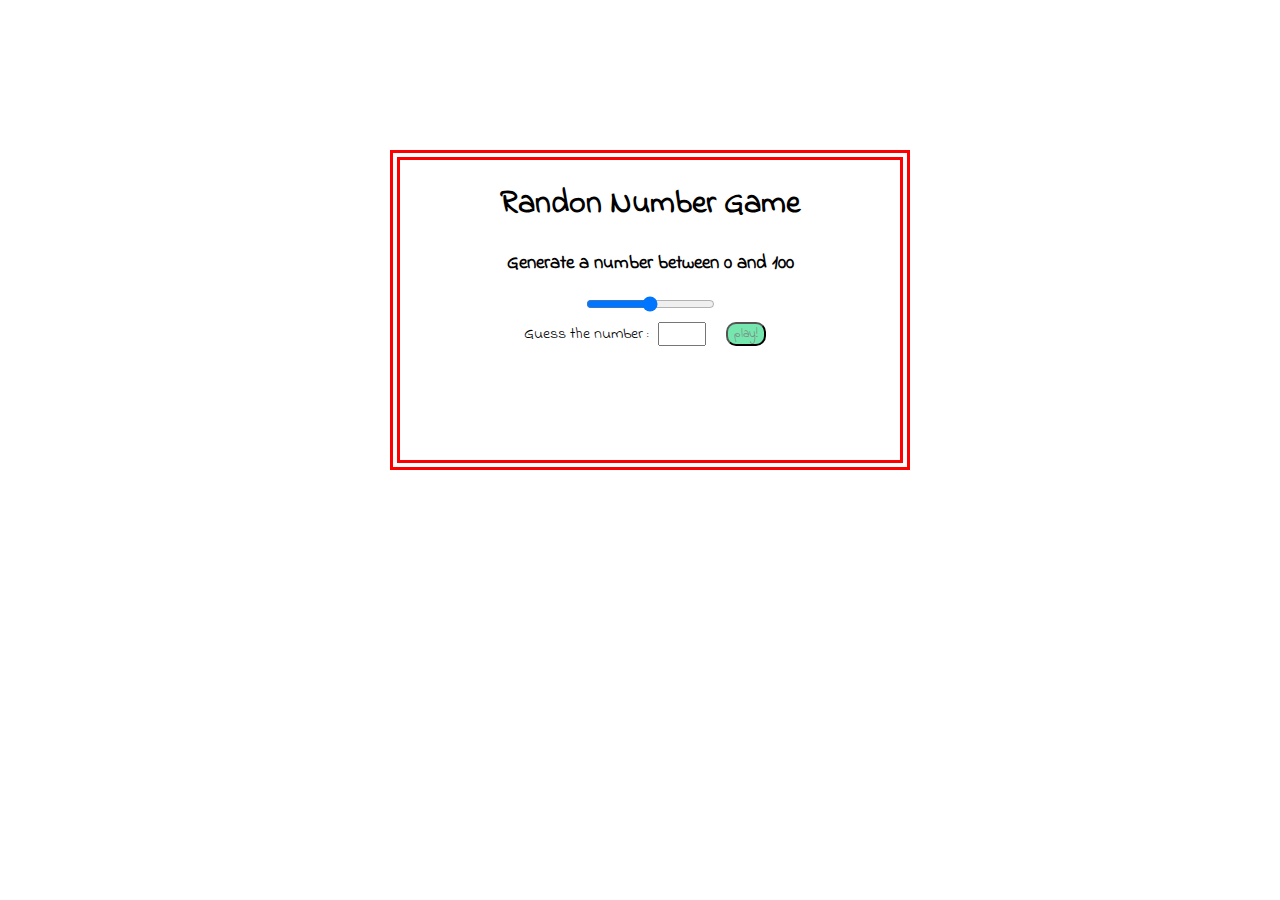
<file: challenge_day10/index.html>
<!DOCTYPE html>
<html lang="en">
  <head>
    <meta charset="UTF-8" />
    <meta name="viewport" content="width=device-width, initial-scale=1.0" />
    <link rel="stylesheet" href="src/styles.css" />
    <title>challenge10</title>
  </head>
  <body>
    <div class="outline">
      <h1>Randon Number Game</h1>
      <form onchange="getComNum()" oninput="getRange()">
        <h3>Generate a number between 0 and 100</h3>
        <div class="range">
          <input type="range" min="0" max="200" id="range" />
        </div>
      </form>
      <form class="input">
        <label>Guess the number : </label>
        <input type="number" id="userNum" />
        <input type="button" value="play!" onclick="results(), getUserNum()" />
      </form>
      <div class="result">
        <div class="contain">
          <span class="span1"></span>
          <span class="userNumContainer"></span>
          <span class="span2"></span>
          <span class="comNumContainer"></span>
        </div>
        <div class="winner"></div>
      </div>
    </div>
    <script src="src/index.js"></script>
  </body>
</html>
</file>
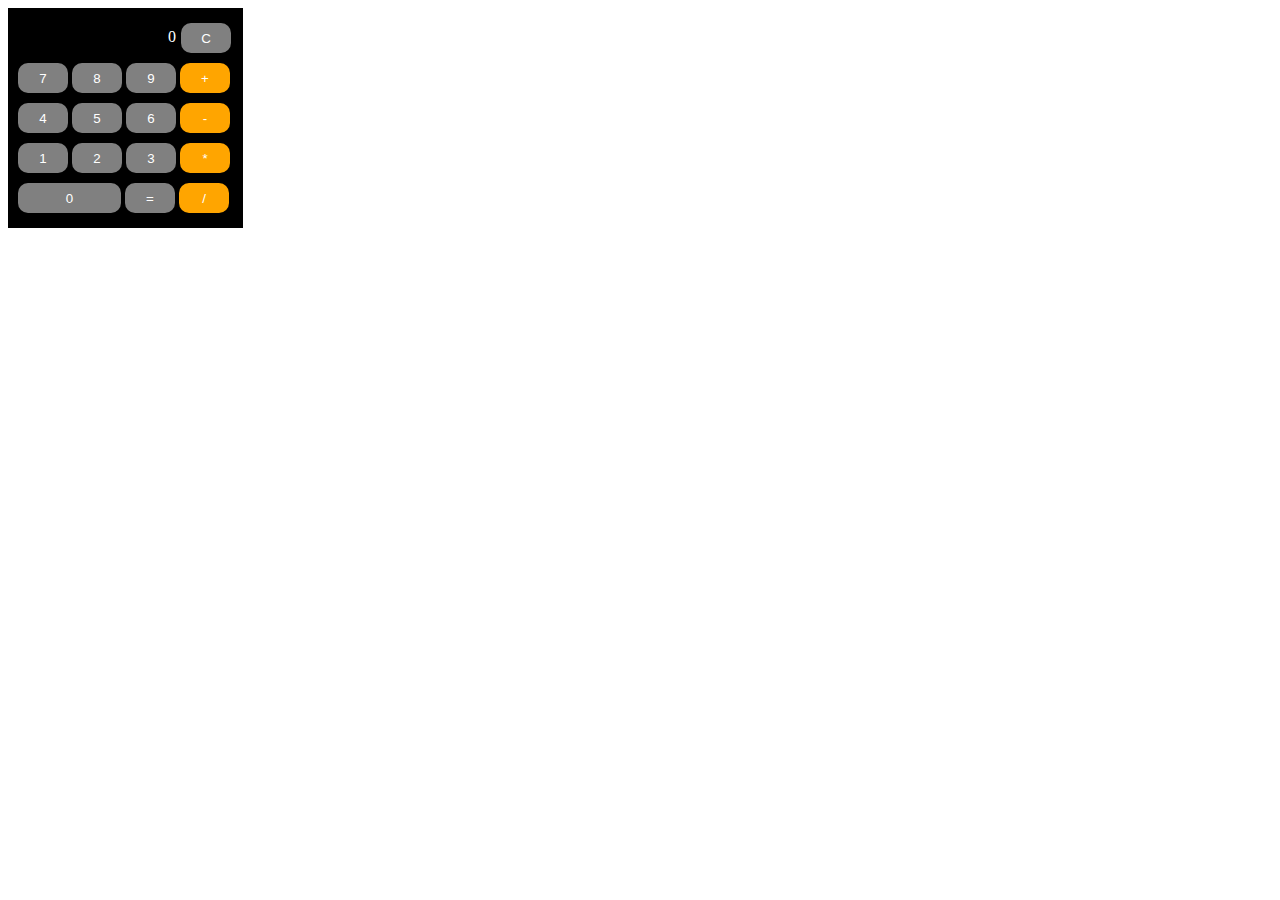
<file: challenge_day11_12/index.html>
<!DOCTYPE html>
<html lang="en">
  <head>
    <meta charset="UTF-8" />
    <meta name="viewport" content="width=device-width, initial-scale=1.0" />
    <link rel="stylesheet" href="styles.css" />
    <title>Document</title>
  </head>
  <body>
    <div class="outline">
      <div class="line1">
        <div class="screen">0</div>
        <button onclick="del()">C</button>
      </div>
      <div class="line2">
        <button onclick="inputNum(this.innerText)">7</button>
        <button onclick="inputNum(this.innerText)">8</button>
        <button onclick="inputNum(this.innerText)">9</button>
        <button class="operator" onclick="operation(this.innerText)">+</button>
      </div>
      <div class="line3">
        <button onclick="inputNum(this.innerText)">4</button>
        <button onclick="inputNum(this.innerText)">5</button>
        <button onclick="inputNum(this.innerText)">6</button>
        <button class="operator" onclick="operation(this.innerText)">-</button>
      </div>
      <div class="line4">
        <button onclick="inputNum(this.innerText)">1</button>
        <button onclick="inputNum(this.innerText)">2</button>
        <button onclick="inputNum(this.innerText)">3</button>
        <button class="operator" onclick="operation(this.innerText)">*</button>
      </div>
      <div class="line5">
        <button id="btn0" onclick="inputNum(this.innerText)">0</button>
        <button onclick="enter()">=</button>
        <button class="operator" onclick="operation(this.innerText)">/</button>
      </div>
    </div>
    <script src="index.js"></script>
  </body>
</html>
</file>
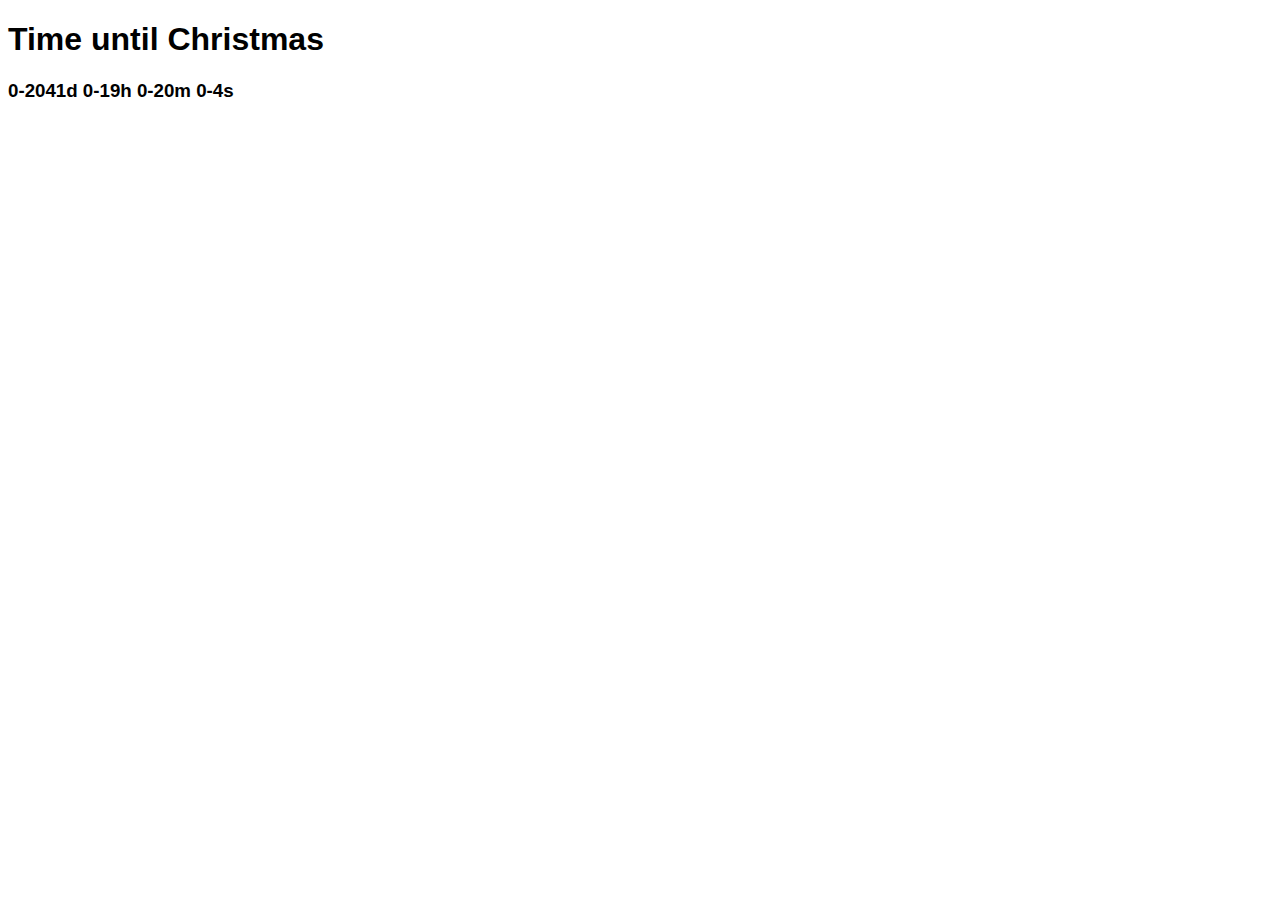
<file: challenge_day5/index.html>
<!DOCTYPE html>
<html>
  <head>
    <link rel="stylesheet" href="src/styles.css" />
    <title>Parcel Sandbox</title>
    <meta charset="UTF-8" />
  </head>

  <body>
    <h1>Time until Christmas</h1>
    <div class="js-clock">
      <h3>00d 00h 00m 00s</h3>
    </div>
    <script src="src/index.js"></script>
  </body>
</html>
</file>
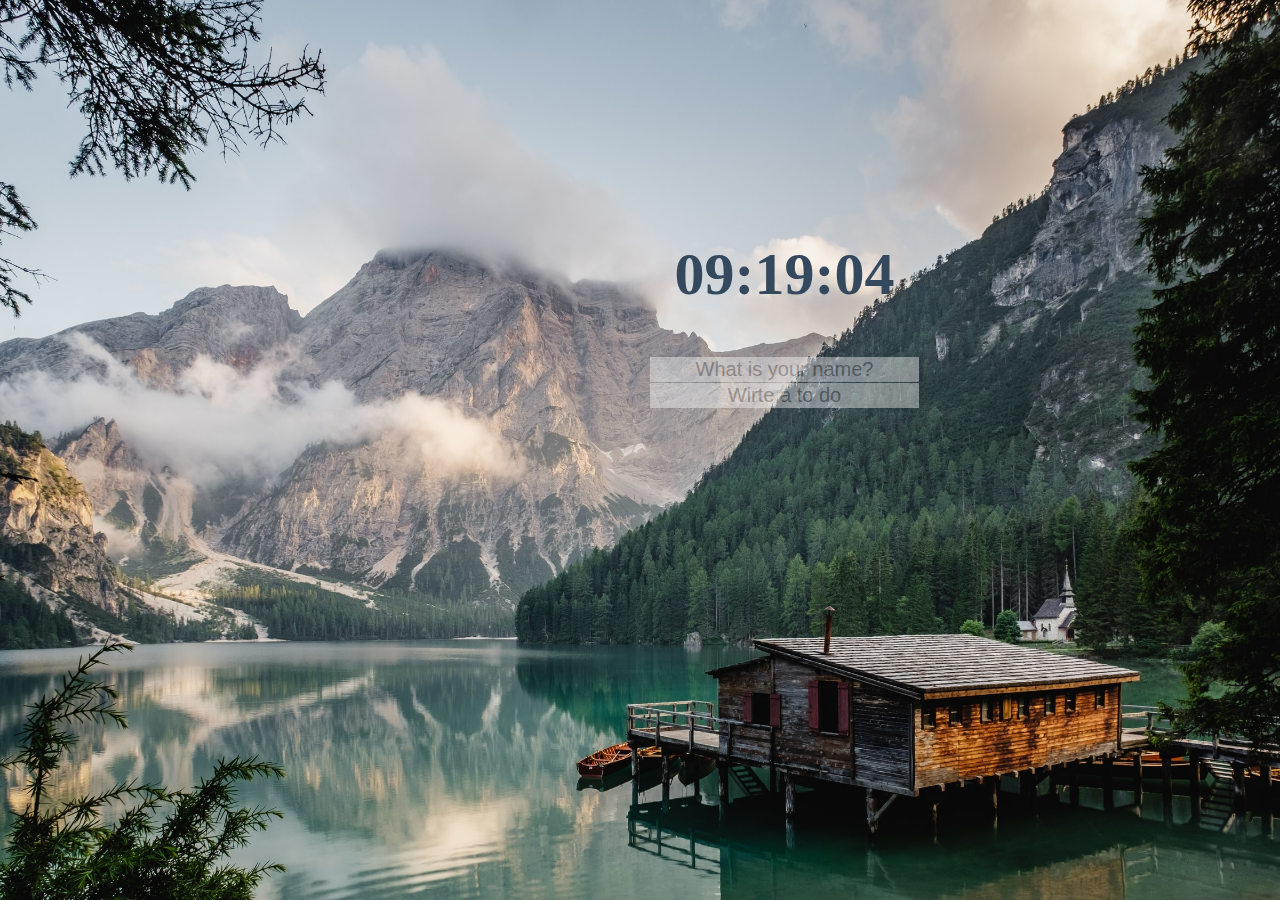
<file: momentum/index.html>
<!DOCTYPE html>
<html>
  <head>
    <title>Something</title>
    <meta charset="utf-8" />
    <link rel="stylesheet" href="index.css" />
  </head>

  <body>
    <div class="middle">
      <div class="js-clock">
        <h1>00:00</h1>
      </div>
      <form class="js-form form">
        <input type"text" placeholder="What is your name?">
      </form>
      <h4 class="js-greetings greetings"></h4>
      <form class="js-toDoForm">
        <input type="text" placeholder="Wirte a to do" />
      </form>
      <ul class="js-toDoList"></ul>
    </div>
    <div class="js-weather"></div>
    <script src="clock.js"></script>
    <script src="greeting.js"></script>
    <script src="todo.js"></script>
    <script src="bg.js"></script>
    <script src="weather.js"></script>
  </body>
</html>
</file>
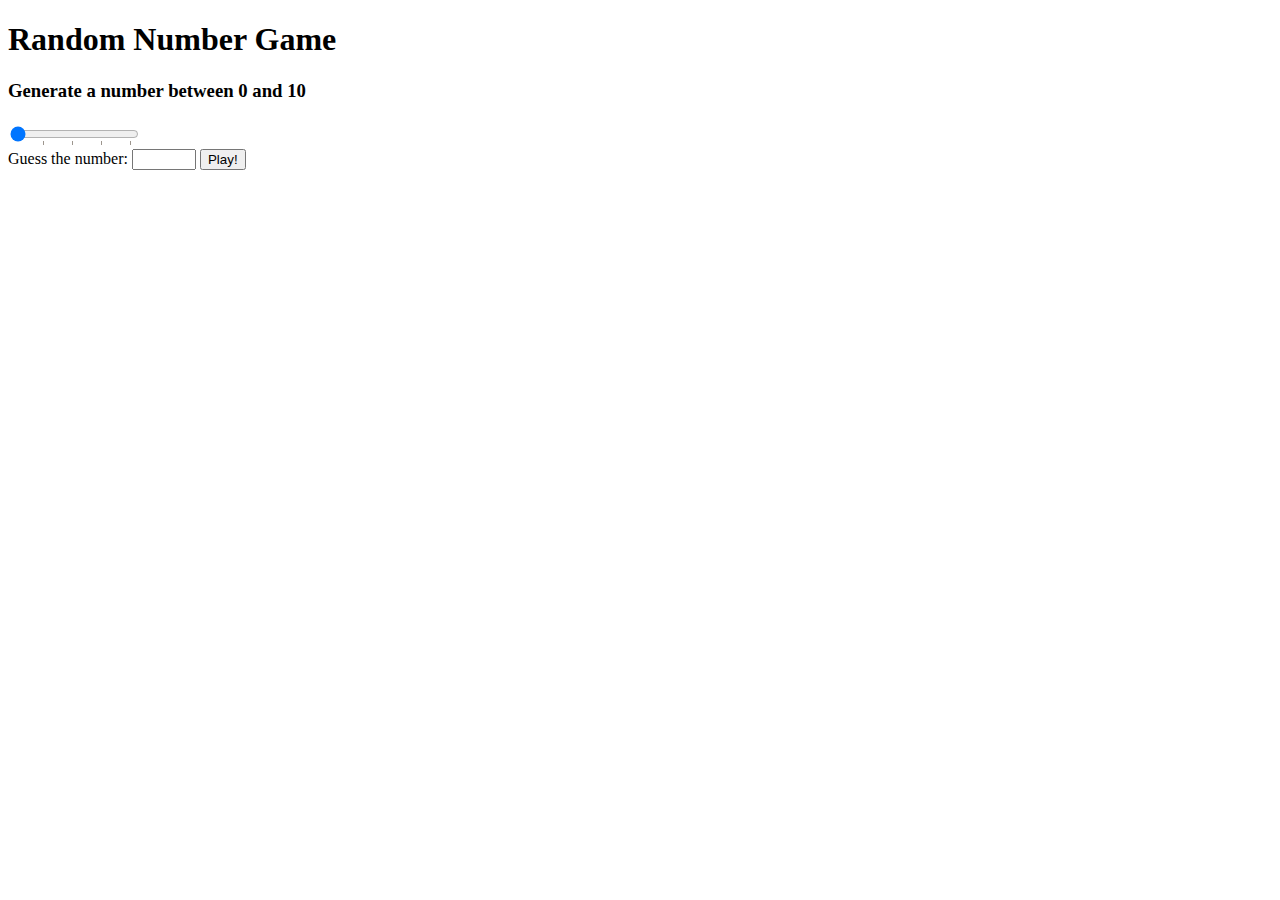
<file: challenge_day10/answer/index.html>
<!DOCTYPE html>
<html>
  <head>
    <title>Parcel Sandbox</title>
    <meta charset="UTF-8" />
  </head>

  <body>
    <h1>Random Number Game</h1>
    <div>
      <h3 class="js-title">Generate a number between 0 and <span>10</span></h3>
      <datalist id="number">
        <option value="50"></option>
        <option value="100"></option>
        <option value="150"></option>
        <option value="200"></option>
      </datalist>
      <input
        list="number"
        id="js-range"
        type="range"
        min="5"
        max="200"
        value="5"
        step="5"
      />
    </div>
    <form id="js-guess">
      <label>Guess the number:</label>
      <input type="number" max="200" min="5" />
      <button>Play!</button>
    </form>
    <div id="js-result">
      <span></span>
    </div>
    <script src="src/index.js"></script>
  </body>
</html>
</file>
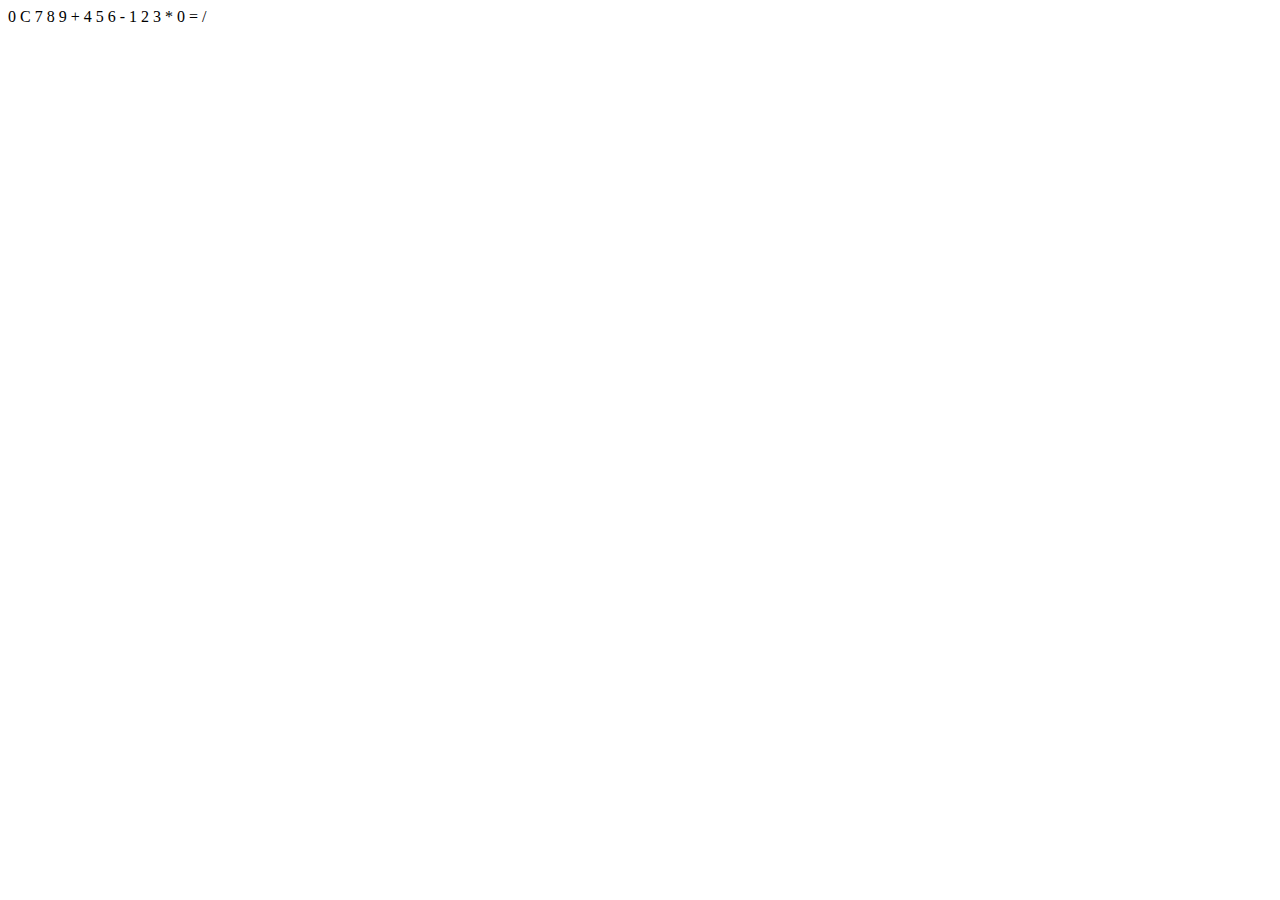
<file: challenge_day11_12/answer/index.html>
<!DOCTYPE html>
<html>
  <head>
    <title>Parcel Sandbox</title>
    <meta charset="UTF-8" />
  </head>

  <body>
    <span class="js-result result">0</span>
    <span class="js-reset reset">C</span>
    <span class="js-number">7</span>
    <span class="js-number">8</span>
    <span class="js-number">9</span>
    <span class="js-operation operation">+</span>
    <span class="js-number">4</span>
    <span class="js-number">5</span>
    <span class="js-number">6</span>
    <span class="js-operation operation">-</span>
    <span class="js-number">1</span>
    <span class="js-number">2</span>
    <span class="js-number">3</span>
    <span class="js-operation operation">*</span>
    <span class="js-number zero">0</span>
    <span class="js-equals">=</span>
    <span class="js-operation operation">/</span>
    <script src="src/index.js"></script>
  </body>
</html>
</file>
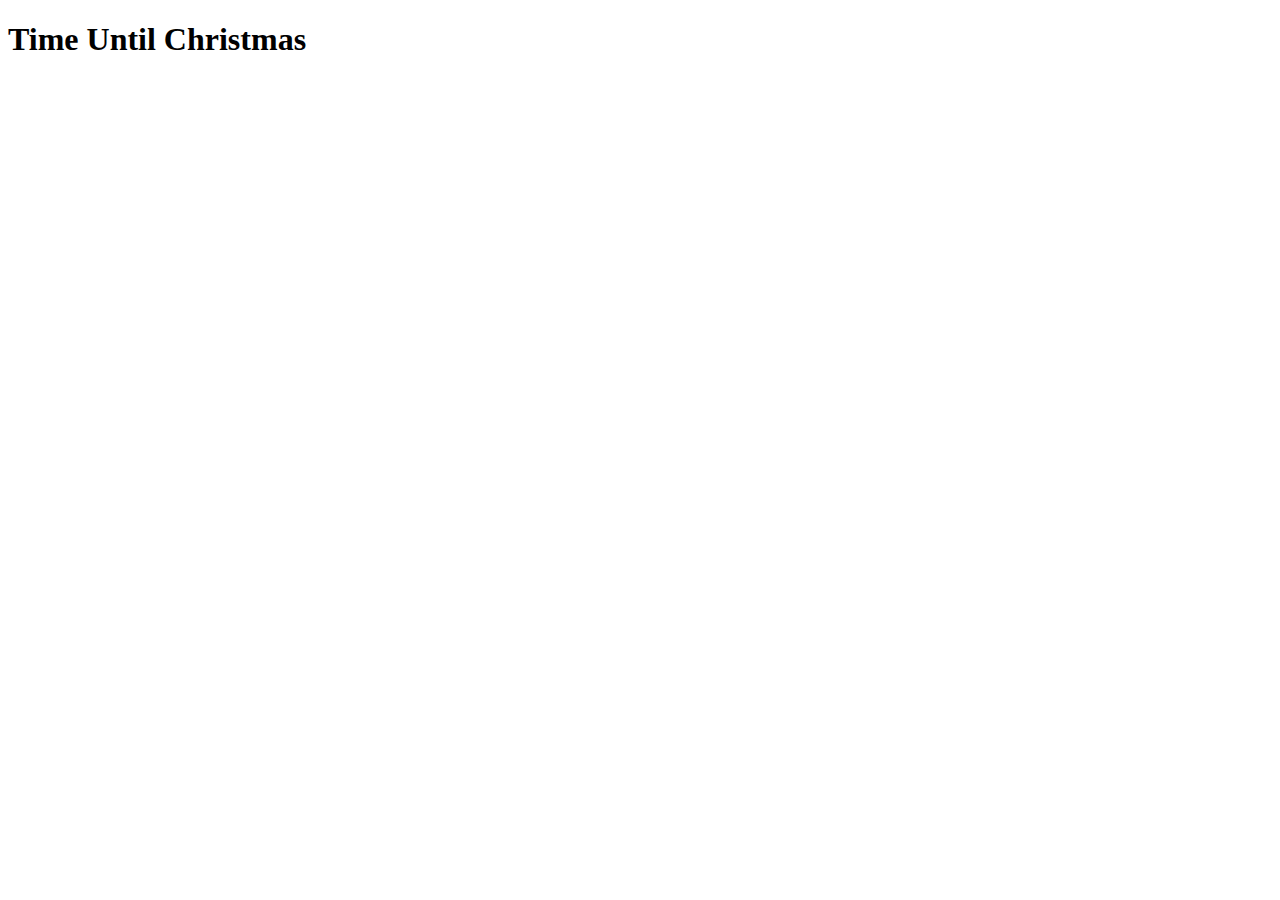
<file: challenge_day5/answer/index.html>
<!DOCTYPE html>
<html>
  <head>
    <title>Parcel Sandbox</title>
    <meta charset="UTF-8" />
  </head>
  <body>
    <h1>Time Until Christmas</h1>
    <h2 class="js-clock"></h2>
    <script src="src/index.js"></script>
  </body>
</html>
</file>
<file: challenge_day10/src/styles.css>
@import url("https://fonts.googleapis.com/css2?family=Indie+Flower&display=swap");

body {
  font-family: "Indie Flower", cursive;
}

.outline {
  position: relative;
  left: 50%;
  top: 50%;
  margin-left: -250px;
  margin-top: 150px;
  width: 500px;
  height: 300px;
  border: 10px double red;
}
.result {
  justify-items: center;
  margin-top: 20px;
}
h1,
h3,
.winner {
  text-align: center;
}
.contain,
.input,
.range {
  display: flex;
  justify-content: center;
}
.range {
  margin-bottom: 10px;
}
input {
  margin: 0px 10px;
}
#userNum {
  width: 40px;
}
.winner {
  font-weight: 600;
  display: block;
}
input[type="button"] {
  background-color: #75e7ae;
  color: gray;
  border-radius: 10px;
  font-family: "Indie Flower", cursive;
  font-size: 12px;
  outline: none;
}
</file>
<file: challenge_day11_12/styles.css>
.outline {
  background-color: black;
  box-sizing: border-box;
  padding: 10px;
  width: 235px;
}
.screen {
  width: 163px;
  height: 30px;
  text-align: end;
  box-sizing: border-box;
  padding: 5px;
  color: white;
  margin: 5px 0px;
}
.line1 {
  display: flex;
}
#btn0 {
  width: 103px;
}
button {
  width: 50px;
  height: 30px;
  border-radius: 10px;
  border: none;
  background-color: grey;
  color: white;
  margin: 5px 0px;
}
.operator {
  background-color: orange;
}
</file>
<file: challenge_day5/src/styles.css>
body {
  font-family: sans-serif;
}
</file>
<file: momentum/index.css>
body {
  background-color: #2c3e50;
}
.middle {
  position: absolute;
  top: 200px;
  left: 650px;
}

h1 {
  color: #34495e;
  transition: color 0.5s ease-in-out;
  font-size: 60px;
  text-align: center;
}
.btn {
  cursor: pointer;
}
.clicked {
  color: #7f8c8d;
}

.form,
.greetings {
  display: none;
  font-size: 30px;
}
.showing {
  display: block;
}

.bgImage {
  position: absolute;
  top: 0;
  left: 0;
  width: 100%;
  height: 100%;
  z-index: -1;
  animation: fadeIn 0.5s linear;
}

@keyframes fadeIn {
  from {
    opacity: 0;
  }
  to {
    opacity: 1;
  }
}

input {
  background: white;
  opacity: 0.4;
  border: none;
  font-size: 20px;
  text-align: center;
}
button {
  background: none;
  border: none;
}
li {
  list-style: none;
  font-size: 20px;
}

.js-weather {
  font-size: 20px;
  text-align: center;
  position: absolute;
  right: 10px;
  top: 10px;
  color: gray;
}
</file>
